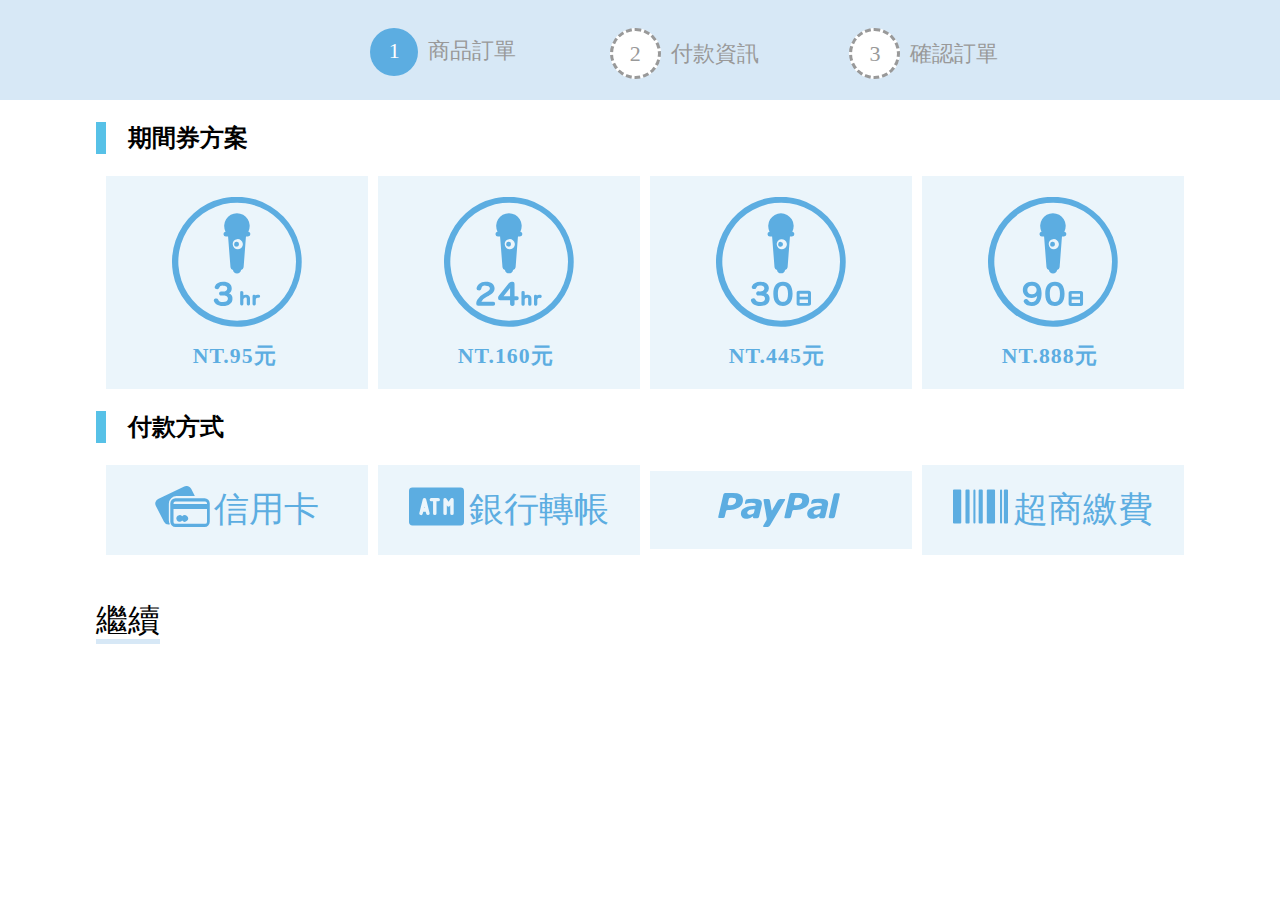
<file: index.html>
<!DOCTYPE html>
<html lang="en">
	<head>
		<!-- Required meta tags -->
		<meta charset="utf-8">		
		<title>Page Title</title>
		<link rel="stylesheet" type="text/css" href="css/web_style.css">
		<link rel="stylesheet" type="text/css" href="css/iphone_style.css">
		<script type="text/javascript" src="script/script_one.js"></script>
		<script type="text/javascript" src="script/script_two.js"></script>


		<!-- Bootstrap CSS -->
		<script src="https://code.jquery.com/jquery-3.2.1.slim.min.js" integrity="sha384-KJ3o2DKtIkvYIK3UENzmM7KCkRr/rE9/Qpg6aAZGJwFDMVNA/GpGFF93hXpG5KkN" crossorigin="anonymous"></script>
		
	</head>
	<body>
		<div class="wrapper" id="wrapper">
			 <!-- 進度 -->
             <ul class="header">

             	<li class="item"><div class="kawaru">1</div>商品訂單</li>
             	<li class="item"><div>2</div>付款資訊</li>
             	<li class="item"><div>3</div>確認訂單</li>             	

             </ul>
             	 <!-- 下半部 -->     

             <div class="content">
     
             	<div class="list"><div></div><p>期間券方案</p></div>
                	 <!-- 選單 -->     
             	<div class="submenu" id="submenu">

             		    <div  class="mono"><img src="Phone Order/3.svg" alt=""></div>
             		 	<div  class="mono"><img src="Phone Order/24.svg" alt=""></div>
             		    <div  class="mono"><img src="Phone Order/30.svg" alt=""></div>
             		 	<div  class="mono"><img src="Phone Order/90.svg" alt=""></div>
             		
             	</div>


             	<div class="list"><div></div><p>付款方式</p></div>


             	 	 <!-- 選單2 -->

             	   	 <div class="submenu_two" id="submenu_two">

             		    <div  class="mono_two"><img  src="Phone Order/icon_credit card.svg" alt="">信用卡</div>
             		 	<div  class="mono_two"><img src="Phone Order/icon_atm.svg" alt="">銀行轉帳</div>
             		    <div  class="mono_two"><img class="kawa" src="Phone Order/icon_paypal.svg" alt=""></div>
             		 	<div  class="mono_two"><img src="Phone Order/icon_barcode.svg" alt="">超商繳費</div>
             		
             	</div>
                         

                          <!-- 下一步驟 -->

             	<div class="footer">

             		<div id="back" style="display:none;">返回</div>
             		<div id="gono">繼續</div>
             		


             	     	
             	</div>     




             	  













             	
             </div>
 


			
		</div>

	
	</body>
</html>
</file>
<file: css/web_style.css>
* {
    transition: 0.2s ease-in-out;
    -webkit-transition: 0.2s ease-in-out;
    -moz-transition: 0.2s ease-in-out;
    margin:0;padding:0;
    list-style-type: none;  
}

/*大包*/

.wrapper{
	max-width: 1920px;
	width: 100%;
	max-height:1300px;
	height: 100%;
	background-color:#FFF;

}
.header{
	width: 100%;
    height:100px;
    background-color: #D7E8F6;
    display: flex;
    justify-content:center;
    align-items:center;
}
.header > .item{
	height: 45px;
	width: 150px;	
	margin-left:7%; 
	font-size: 22px;
	color: #999999;
	

}
.item  > div{
	width: 45px;
	height: 45px;
	border:dashed #999999 3px;
	border-radius: 99px;
	display: inline-block;
	background-color: #FFF;
	color: #999999;
	font-size: 22px;
	text-align: center;
	line-height: 45px;
	margin-right: 10px;
}

/*進度變色用*/
.item  > .kawaru{
	background-color: #5CADE1;
	color:#FFF;
	border:none;
	width: 48px;
	height: 48px;
}



/*下半部*/
.content{

	background-color:;
	width: 85%;
	height: 100%;
	margin:0 auto;	

}

/*標題*/
.list {
	margin-top: 2%;
	margin-bottom: 2%;

	height: 32px;
	width: 100%;
}
.list  > div {
	display: inline-block;
	width: 10px;
	height: 32px;
	background-color: #57C1E7;

}
.list  > p{
	display: inline-block;
	text-align: center;
    vertical-align:top;
    font-size: 24px;
    margin-left: 2%;
    font-weight:bold;

}
/*購買的東西1*/
.submenu{
	max-width: 1600px;
	width: 100%;
	max-height: 400px;
	height: 100%;
	display: flex;
    flex-direction: center ;
    align-items:center;
    
}
.mono{
	background-color: #EBF5FB;
	width: calc(25% - 40px);
	height: 100%;
	margin-left: 10px;
	display: flex; 
    justify-content:center;
    padding: 2%;
}
.mono:hover{
	background-color: #ea6a39;
}
.mono img{	
    height: 170px;
     width: 100%;


}
/*購買的東西2*/

.submenu_two{
	max-width: 1600px;
	width: 100%;
	max-height:500px;
	height: 100%;
	display: flex;
    flex-direction:  center;
    align-items:center;
   
    
}
.mono_two{
	background-color: #EBF5FB;
	width: calc(50% - 40px);
	height: 100%;
	margin-left: 10px;
	display: flex; 
    justify-content:center;
    padding: 2%;
    font-size: 35px;
    color: #5CADE1;
   
}
.mono_two:hover{
	background-color: #ea6a39;
}

.mono_two img{	
    height: 41px;
     width: 55px;
     margin-right: 2%;

}
.mono_two > .kawa{
	width: 124px;
	height: 34px;
}

/*下一步*/
.footer{
	width: 100%;
	height: 100%;
	display: flex;
    justify-content:space-between;
    margin-top: 4%;

}
.footer > div{
	height: 40px;
	font-size: 32px;
	border-bottom: solid 5px #D7E8F6;

}
</file>
<file: css/iphone_style.css>
@media screen and (max-width: 600px) {
	.item  > div{
	width: 25px;
	height: 25px;
	border:dashed #999999 3px;
	border-radius: 99px;
	display: inline-block;
	background-color: #FFF;
	color: #999999;
	font-size: 15px;
	text-align: center;
	line-height: 28px;
	margin-right: 10px;
    }
    .item  > .kawaru{
	background-color: #5CADE1;
	color:#FFF;
	border:none;
	width: 28px;
	height: 28px;
}

	.header > .item{
	height: 45px;
	width: 150px;	
	margin-left:4%; 
	font-size: 15px;
	color: #999999;}

.submenu{
	max-width: 1600px;
	width: 100%;
	max-height: 400px;
	height: 100%;
	display: flex;
    flex-direction: center ;
    align-items:center;
      flex-wrap: wrap;
      margin-top: 3%;
    
}
.mono{
	background-color: #EBF5FB;
	width: calc(50% - 40px);
	height: 100%;
	margin-left: 10px;
	display: flex; 
    justify-content:center;
    padding: 2%;
}




.submenu_two{
	max-width: 1600px;
	width: 100%;
	max-height:500px;
	height: 100%;
	display: flex;
    flex-direction: center;
    align-items:center;
     flex-wrap: wrap;
       margin-top: 3%;
    
}
 .mono_two{
	background-color: #EBF5FB;
	width: calc(50% - 40px);
	height:176px;
	margin-left: 10px;
	display: flex; 
    justify-content:center;
    padding: 2%;
    font-size: 35px;
    color: #5CADE1;
    margin-top: 6%;

   
}


};
</file>
